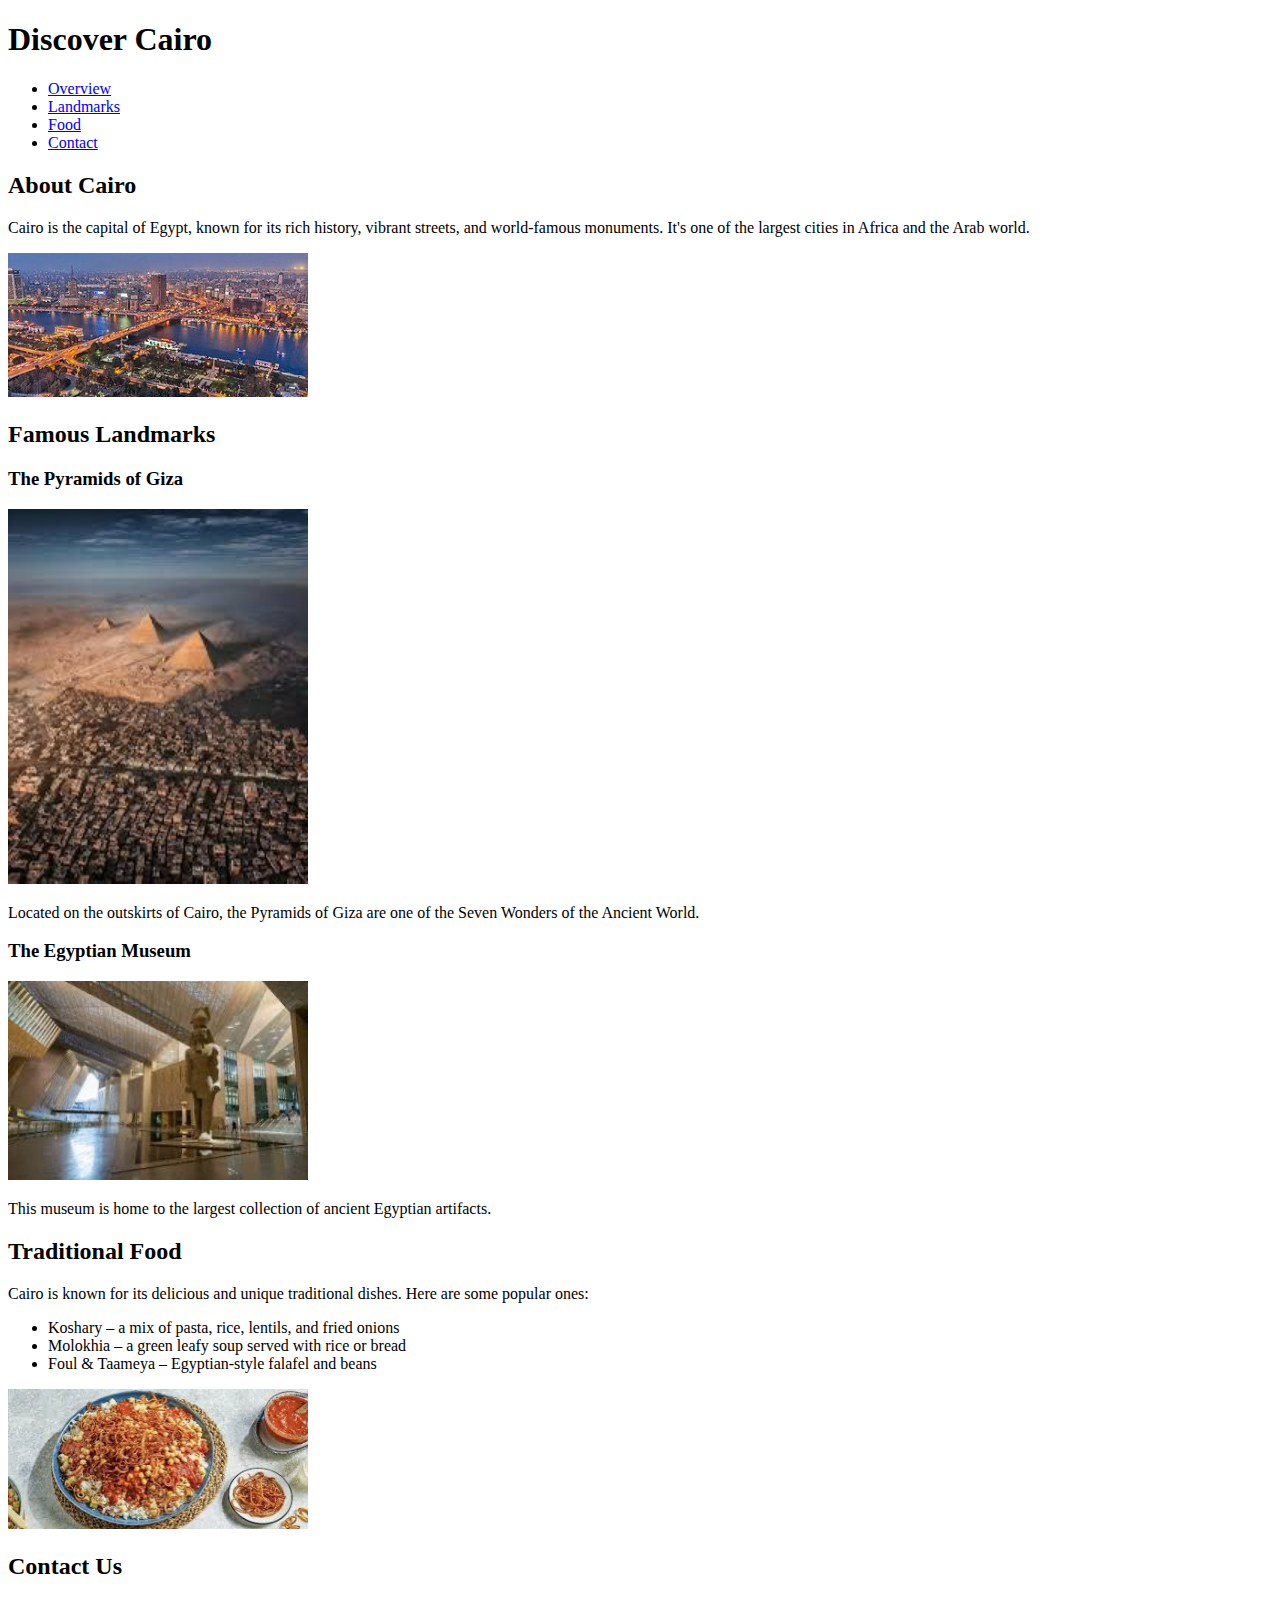
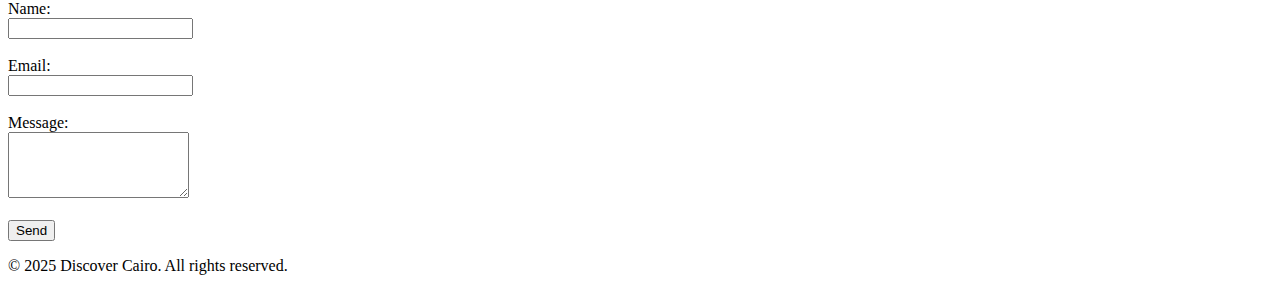
<file: cairo_travels/index.html>
<!DOCTYPE html>
<html lang="en">
  <head>
    <meta charset="UTF-8" />
    <meta name="viewport" content="width=device-width, initial-scale=1.0" />
    <meta name="description" content="Discover Cairo - A guide to Egypt's capital city" />
    <meta name="author" content="Ahmed Mossad" />
    <meta property="og:title" content="Discover Cairo" />
    <meta property="og:description" content="Explore landmarks, food, and history of Cairo." />
    <meta property="og:type" content="website" />
    <title>Discover Cairo</title>
  </head>

  <body>
    <!-- Header -->
    <header>
      <h1 aria-label="Discover Cairo Main Heading">Discover Cairo</h1>
      <nav>
        <ul>
          <li><a href="#overview" aria-label="Go to Overview Section">Overview</a></li>
          <li><a href="#landmarks" aria-label="Go to Landmarks Section">Landmarks</a></li>
          <li><a href="#food" aria-label="Go to Food Section">Food</a></li>
          <li><a href="#contact" aria-label="Go to Contact Section">Contact</a></li>
        </ul>
      </nav>
    </header>

    <!-- Overview Section -->
    <section id="overview">
      <h2>About Cairo</h2>
      <p>Cairo is the capital of Egypt, known for its rich history, vibrant streets, and world-famous monuments. It's one of the largest cities in Africa and the Arab world.</p>
      <img src="images/cairo.city.jpg" alt="Cairo City View" width="300" aria-label="City view of Cairo" />
    </section>

    <!-- Landmarks Section -->
    <section id="landmarks">
      <h2>Famous Landmarks</h2>

      <article>
        <h3>The Pyramids of Giza</h3>
        <img src="images/pyramids.jpg" alt="Pyramids of Giza" width="300" aria-label="The Pyramids of Giza" />
        <p>Located on the outskirts of Cairo, the Pyramids of Giza are one of the Seven Wonders of the Ancient World.</p>
      </article>

      <article>
        <h3>The Egyptian Museum</h3>
        <img src="images/museum.jpg" alt="Egyptian Museum" width="300" aria-label="The Egyptian Museum in Cairo" />
        <p>This museum is home to the largest collection of ancient Egyptian artifacts.</p>
      </article>
    </section>

    <!-- Food Section -->
    <section id="food">
      <h2>Traditional Food</h2>
      <p>Cairo is known for its delicious and unique traditional dishes. Here are some popular ones:</p>
      <ul>
        <li>Koshary – a mix of pasta, rice, lentils, and fried onions</li>
        <li>Molokhia – a green leafy soup served with rice or bread</li>
        <li>Foul & Taameya – Egyptian-style falafel and beans</li>
      </ul>
      <img src="images/koshary.jpg" alt="Traditional Egyptian Dish Koshary" width="300" aria-label="Koshary dish" />
    </section>

    <!-- Contact Section -->
    <section id="contact">
      <h2>Contact Us</h2>
      <form>
        <label for="name">Name:</label><br />
        <input type="text" id="name" name="name" aria-label="Your Name" /><br /><br />

        <label for="email">Email:</label><br />
        <input type="email" id="email" name="email" aria-label="Your Email" /><br /><br />

        <label for="message">Message:</label><br />
        <textarea id="message" name="message" rows="4" aria-label="Your Message"></textarea><br /><br />

        <input type="submit" value="Send" />
      </form>
    </section>

    <!-- Footer -->
    <footer>
      <p>&copy; 2025 Discover Cairo. All rights reserved.</p>
    </footer>
  </body>
</html>
</file>
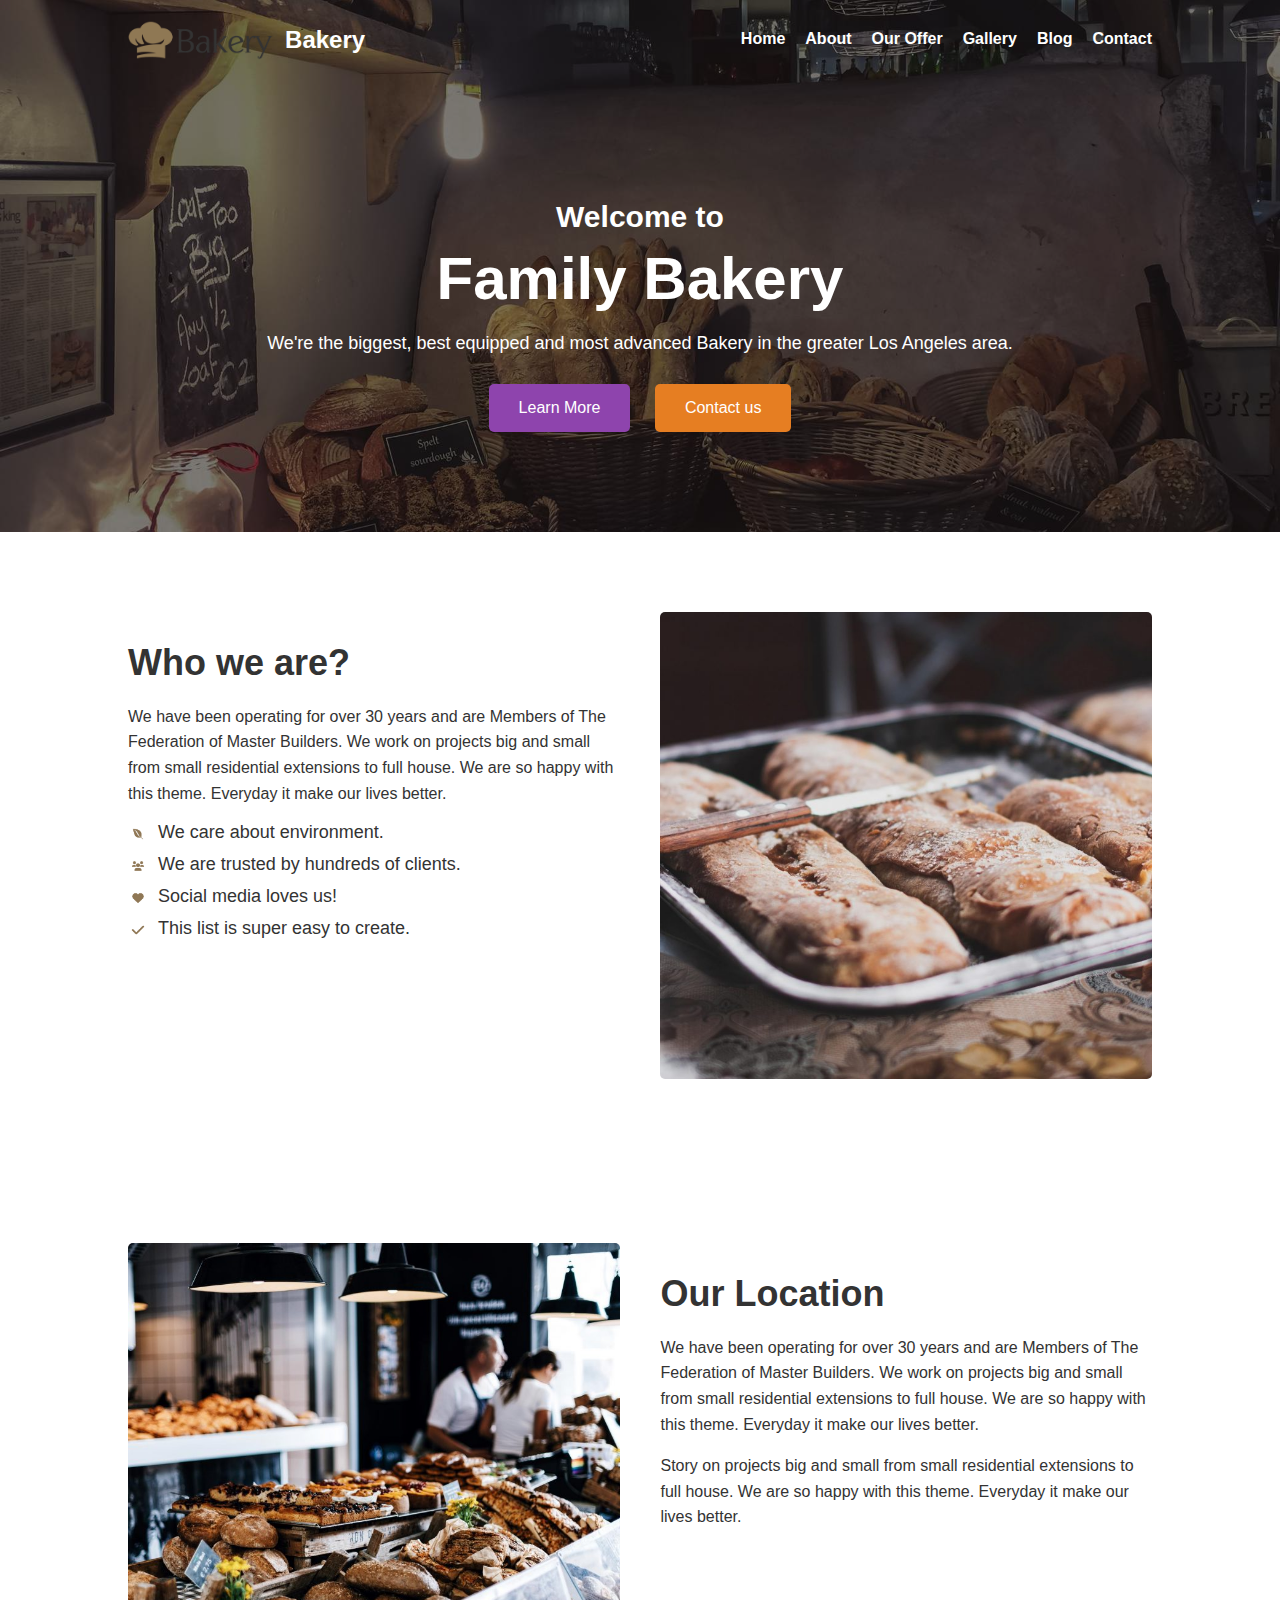
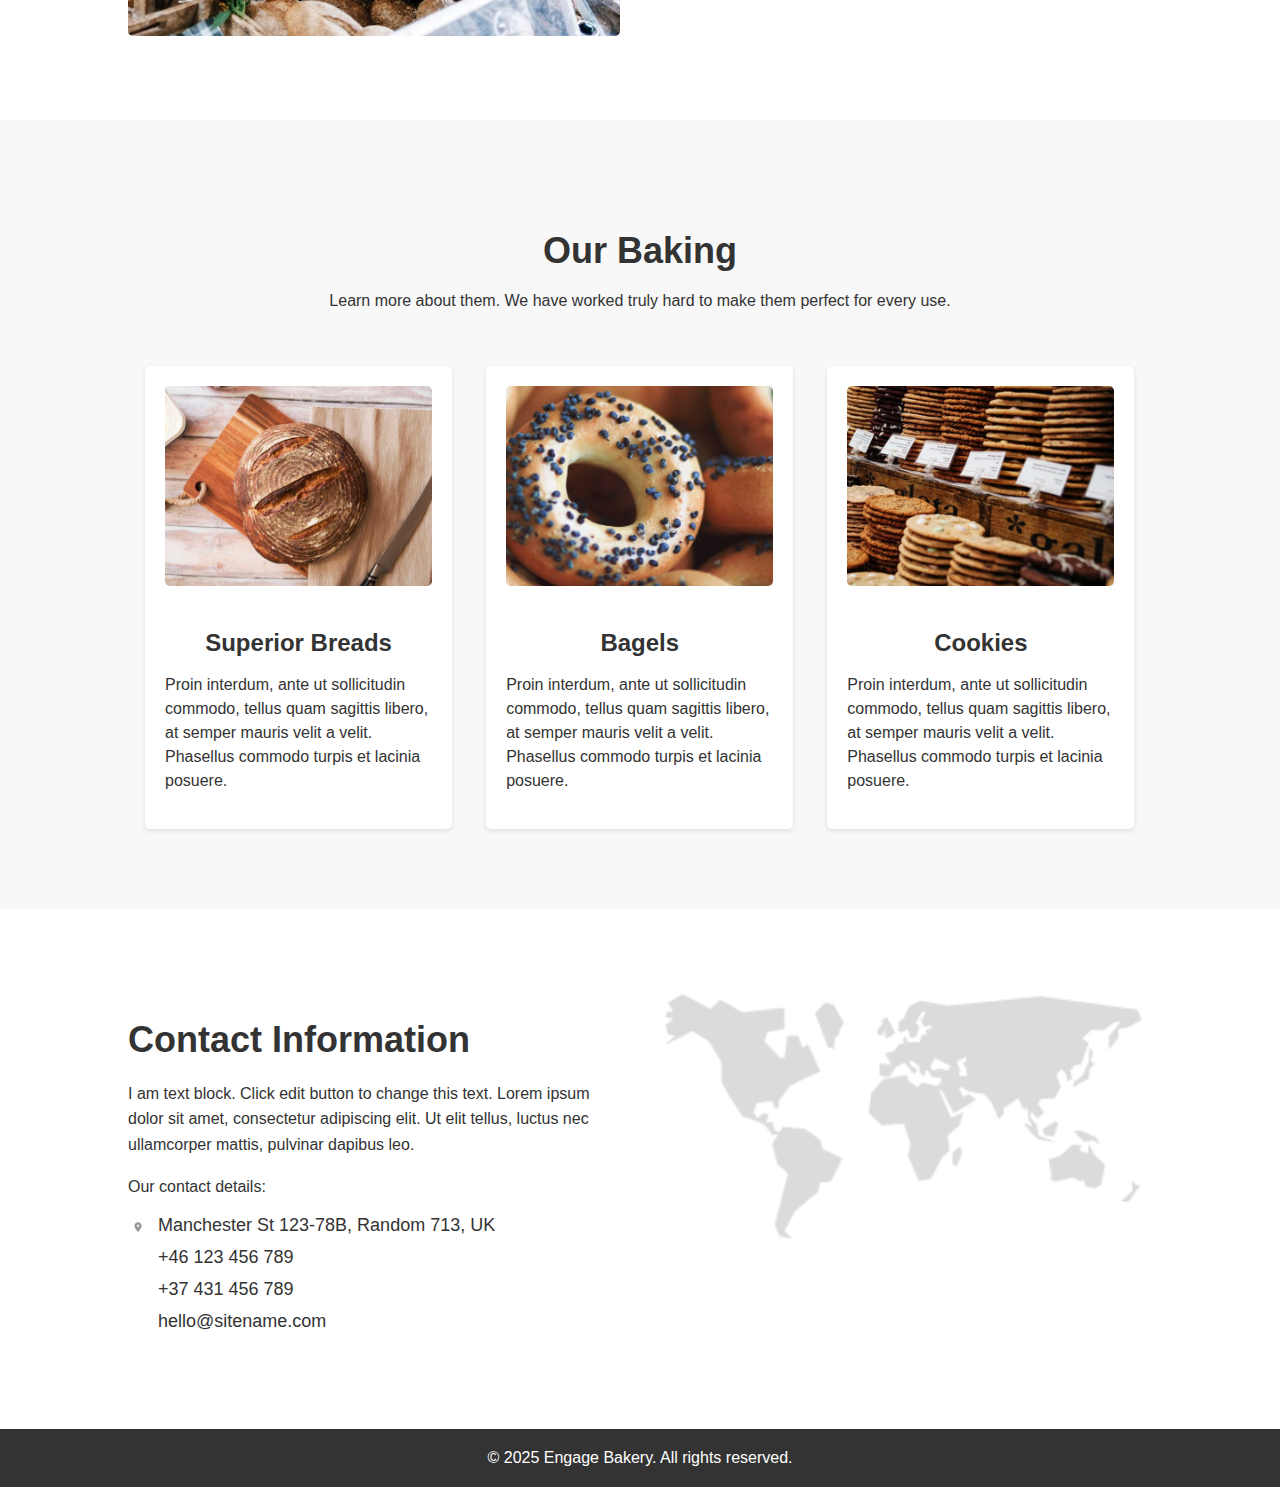
<file: Family Bakery/index.html>
<!DOCTYPE html>
<html lang="en">
<head>
    <meta charset="UTF-8">
    <meta name="viewport" content="width=device-width, initial-scale=1.0">
    <title>Engage Bakery</title>
    <link rel="stylesheet" href="style.css">
</head>
<body>
    <header>
        <nav>
    <input type="checkbox" id="nav-toggle" class="nav-toggle">
    <div class="logo">
        <img src="images/bakery-color.png" alt="Bakery Logo">
        <span>Bakery</span>
    </div>
    <label for="nav-toggle" class="hamburger">&#9776;</label>
    <ul class="nav-menu">
        <li><a href="#home">Home</a></li>
        <li><a href="#about">About</a></li>
        <li><a href="#offer">Our Offer</a></li>
        <li><a href="#gallery">Gallery</a></li>
        <li><a href="#blog">Blog</a></li>
        <li><a href="#contact">Contact</a></li>
    </ul>
</nav>

        <div class="hero">
            <h1>Welcome to</h1>
            <h2>Family Bakery</h2>
            <p>We're the biggest, best equipped and most advanced Bakery in the greater Los Angeles area.</p>
            <div class="hero-buttons">
                <button>Learn More</button>
                <button>Contact us</button>
            </div>
        </div>
    </header>

    <section id="about" class="about-us">
        <div class="container">
            <div class="about-content">
                <h2>Who we are?</h2>
                <p>We have been operating for over 30 years and are Members of The Federation of Master Builders. We work on projects big and small from small residential extensions to full house. We are so happy with this theme. Everyday it make our lives better.</p>
                <ul>
                    <li><img src="images/Icons/leaf.png" alt="Leaf icon"> We care about environment.</li>
                    <li><img src="images/Icons/people.png" alt="People icon"> We are trusted by hundreds of clients.</li>
                    <li><img src="images/Icons/heart.png" alt="Heart icon"> Social media loves us!</li>
                    <li><img src="images/Icons/check.png" alt="Check icon"> This list is super easy to create.</li>
                </ul>
            </div>
            <div class="about-image">
                <img src="images/alexandru-stavrica.jpg" alt="Bread in tray">
            </div>
        </div>
    </section>

    <section id="location" class="our-location">
        <div class="container">
            <div class="location-image">
                <img src="images/full-2.jpg" alt="Bakery interior">
            </div>
            <div class="location-content">
                <h2>Our Location</h2>
                <p>We have been operating for over 30 years and are Members of The Federation of Master Builders. We work on projects big and small from small residential extensions to full house. We are so happy with this theme. Everyday it make our lives better.</p>
                <p>Story on projects big and small from small residential extensions to full house. We are so happy with this theme. Everyday it make our lives better.</p>
            </div>
        </div>
    </section>

    <section id="offer" class="our-baking">
        <div class="container">
            <h2>Our Baking</h2>
            <p>Learn more about them. We have worked truly hard to make them perfect for every use.</p>
            <div class="baking-items">
                <div class="baking-item">
                    <img src="images/ben-garratt.jpg" alt="Superior Breads">
                    <h3>Superior Breads</h3>
                    <p>Proin interdum, ante ut sollicitudin commodo, tellus quam sagittis libero, at semper mauris velit a velit. Phasellus commodo turpis et lacinia posuere.</p>
                </div>
                <div class="baking-item">
                    <img src="images/stas-ovsky.jpg" alt="Bagels">
                    <h3>Bagels</h3>
                    <p>Proin interdum, ante ut sollicitudin commodo, tellus quam sagittis libero, at semper mauris velit a velit. Phasellus commodo turpis et lacinia posuere.</p>
                </div>
                <div class="baking-item">
                    <img src="images/clem-onojeghuo.jpg" alt="Cookies">
                    <h3>Cookies</h3>
                    <p>Proin interdum, ante ut sollicitudin commodo, tellus quam sagittis libero, at semper mauris velit a velit. Phasellus commodo turpis et lacinia posuere.</p>
                </div>
            </div>
        </div>
    </section>

    <section id="contact" class="contact-info">
        <div class="container">
            <div class="contact-content">
                <h2>Contact Information</h2>
                <p>I am text block. Click edit button to change this text. Lorem ipsum dolor sit amet, consectetur adipiscing elit. Ut elit tellus, luctus nec ullamcorper mattis, pulvinar dapibus leo.</p>
                <p>Our contact details:</p>
                <ul>
                    <li><img src="images/Icons/location.png" alt="Location icon"> Manchester St 123-78B, Random 713, UK</li>
                    <li><img src="images/Icons/phone.png" alt="Phone icon"> +46 123 456 789</li>
                    <li><img src="images/Icons/headphone.png" alt="Headphone icon"> +37 431 456 789</li>
                    <li><img src="images/Icons/email.png" alt="Email icon"> hello@sitename.com</li>
                </ul>
            </div>
            <div class="contact-map">
                <img src="images/contact-details-map.png" alt="Map">
            </div>
        </div>
    </section>

    <footer>
        <div class="container">
            <p>&copy; 2025 Engage Bakery. All rights reserved.</p>
        </div>
    </footer>
</body>
</html>
</file>
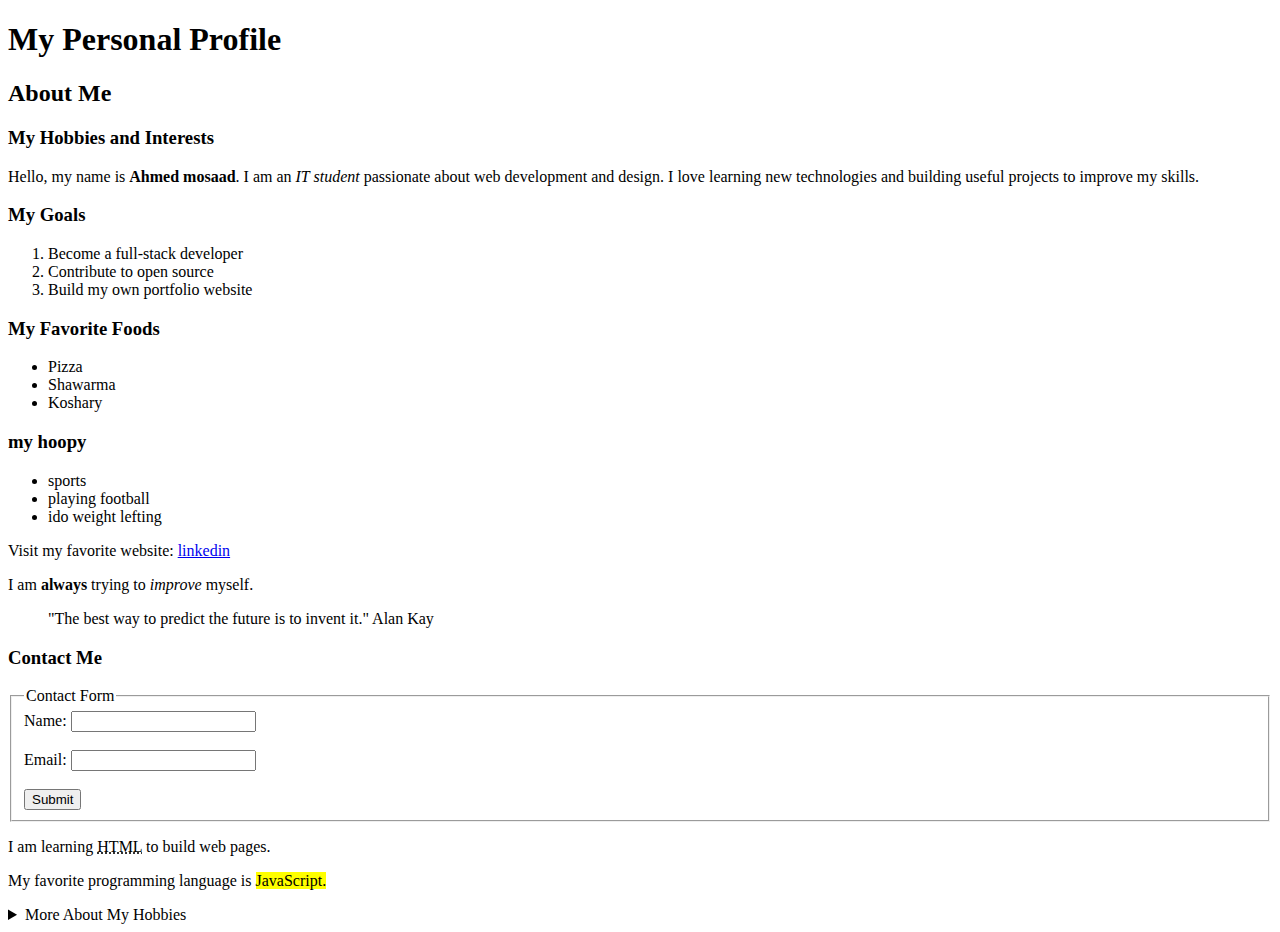
<file: personal_protofile/index.html>
<!DOCTYPE html>
<html lang="en">
<head>
    <meta charset="UTF-8">
    <title>My Personal Profile</title>
</head>
<body>

    <h1>My Personal Profile</h1>

    
    <h2>About Me</h2>

    <h3>My Hobbies and Interests</h3>

    
    <p>Hello, my name is <strong>Ahmed mosaad</strong>. I am an <em>IT student</em> passionate about web development and design. I love learning new technologies and building useful projects to improve my skills.</p>

    
    <h3>My Goals</h3>
    <ol>
        <li>Become a full-stack developer</li>
        <li>Contribute to open source</li>
        <li>Build my own portfolio website</li>
    </ol>

    <h3>My Favorite Foods</h3>
    <ul>
        <li>Pizza</li>
        <li>Shawarma</li>
        <li>Koshary</li>
    </ul>
<h3>my hoopy</h3>
<ul>
    <li>sports</li>
        <li>playing football</li>
        <li>ido weight lefting</li>
</ul>
    
    <p>Visit my favorite website: <a href="https://www.linkedin.com" target="_blank">linkedin</a></p>

   
    <p>I am <strong>always</strong> trying to <em>improve</em> myself.</p>

    
    <blockquote>
        "The best way to predict the future is to invent it."  Alan Kay
    </blockquote>

    
    <h3>Contact Me</h3>
    <form>
        <fieldset>
            <legend>Contact Form</legend>

            <label for="name">Name:</label>
            <input type="text" id="name" name="name"><br><br>

            <label for="email">Email:</label>
            <input type="email" id="email" name="email"><br><br>

            <input type="submit" value="Submit">
        </fieldset>
    </form>

    
    <p>
        I am learning <abbr title="HyperText Markup Language">HTML</abbr> to build web pages.
        
    </p>

    
    <p>
        My favorite programming language is <mark>JavaScript.</mark>
        
    </p>

    
    <details>
        <summary>More About My Hobbies</summary>
        I also like reading tech blogs, cycling, and volunteering in community events.
    </details>
    

</body>
</html>
</file>
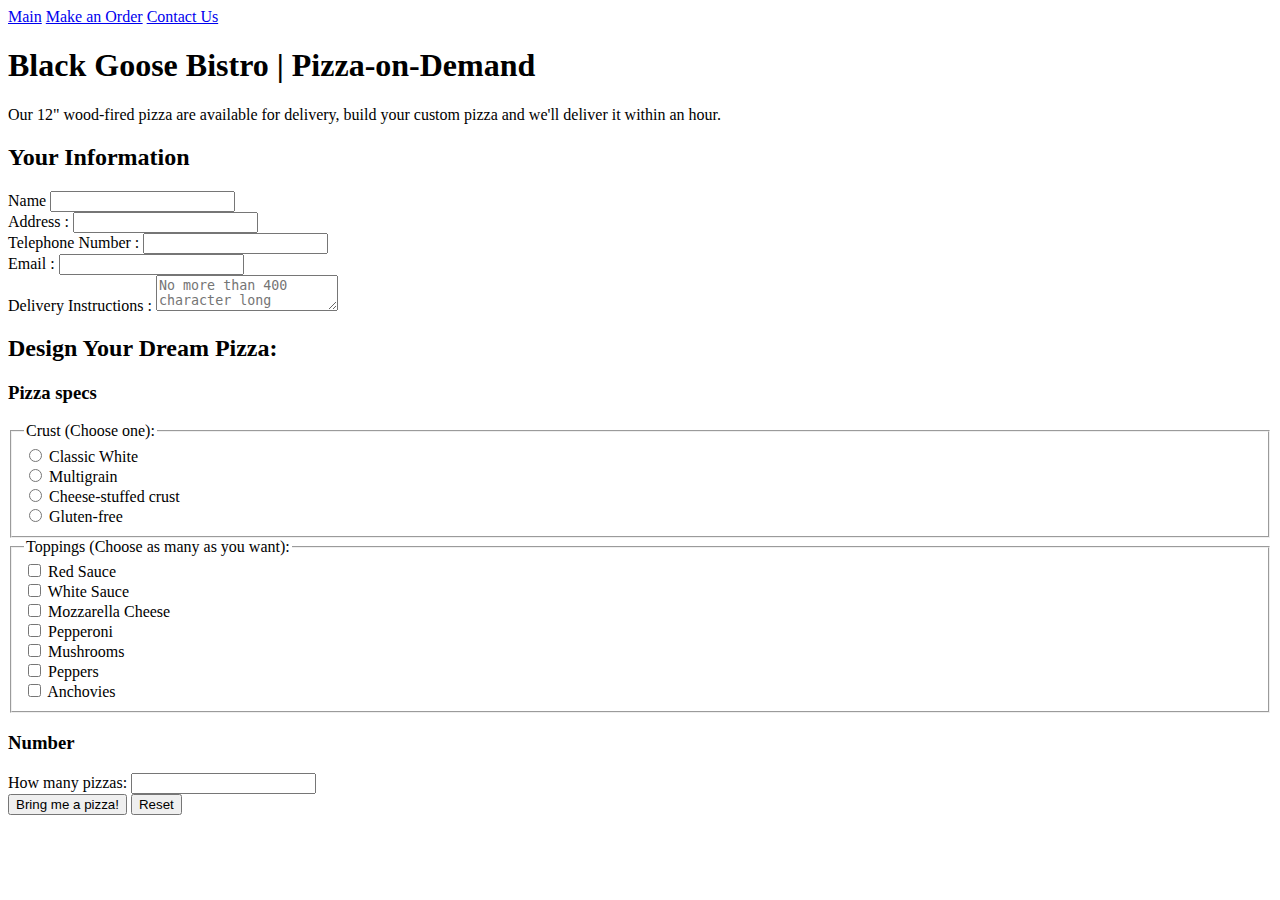
<file: pizaa_order_form/pizza_order_form.html>
<!DOCTYPE html>
<html lang="en">
<head>
    <meta charset="UTF-8">
    <meta name="viewport" content="width=device-width, initial-scale=1.0">
    <title>Black Goose Bistro | Pizza-on-Demand</title>
</head>
<body>
    <!-- Navigation -->
    <nav>
        <a href="#">Main</a>
        <a href="#">Make an Order</a>
        <a href="#">Contact Us</a>
    </nav>

    <!-- Main Content -->
    <main>
        <h1>Black Goose Bistro | Pizza-on-Demand</h1>
        
        <p>Our 12" wood-fired pizza are available for delivery, build your custom pizza and we'll deliver it within an hour.</p>

        <form>
            <!-- Your Information Section -->
            <section>
                <h2>Your Information</h2>
                <div>
                <label for="name">Name</label>
                <input type="text" id="name" name="name">
                </div>
                <div>
                <label for="address">Address :</label>
                <input type="text" id="address" name="address">
                </div>
                <div>
                <label for="telephone">Telephone Number :</label>
                <input type="tel" id="telephone" name="telephone">
                </div>
                <div>
                <label for="email">Email :</label>
                <input type="email" id="email" name="email">
                </div>
                <label for="delivery_instructions">Delivery Instructions :</label>
                <textarea id="delivery_instructions" name="delivery_instructions" placeholder="No more than 400 character long"></textarea>
            </section>

            <!-- Design Your Dream Pizza Section -->
            <section>
                <h2>Design Your Dream Pizza:</h2>
                
                <h3>Pizza specs</h3>
                
                <fieldset>
                    <legend>Crust (Choose one):</legend>
                    <div>
                    <input type="radio" id="classic_white" name="crust" value="classic_white">
                    <label for="classic_white">Classic White</label>
                    </div>
                    <div>
                    <input type="radio" id="multigrain" name="crust" value="multigrain">
                    <label for="multigrain">Multigrain</label>
                    </div>
                    <div>
                    <input type="radio" id="cheese_stuffed" name="crust" value="cheese_stuffed">
                    <label for="cheese_stuffed">Cheese-stuffed crust</label>
                    </div>
                    <div>
                    <input type="radio" id="gluten_free" name="crust" value="gluten_free">
                    <label for="gluten_free">Gluten-free</label>
                    </div>
                </fieldset>

                <fieldset>
                    <legend>Toppings (Choose as many as you want):</legend>
                    <div>
                    <input type="checkbox" id="red_sauce" name="toppings" value="red_sauce">
                    <label for="red_sauce">Red Sauce</label>
                    </div>
                    <div>
                    <input type="checkbox" id="white_sauce" name="toppings" value="white_sauce">
                    <label for="white_sauce">White Sauce</label>
                    </div>
                    <div>
                    <input type="checkbox" id="mozzarella" name="toppings" value="mozzarella">
                    <label for="mozzarella">Mozzarella Cheese</label>
                    </div>
                    <div>
                    <input type="checkbox" id="pepperoni" name="toppings" value="pepperoni">
                    <label for="pepperoni">Pepperoni</label>
                    </div>
                    <div>
                    <input type="checkbox" id="mushrooms" name="toppings" value="mushrooms">
                    <label for="mushrooms">Mushrooms</label>
                    </div>
                    <div>
                    <input type="checkbox" id="peppers" name="toppings" value="peppers">
                    <label for="peppers">Peppers</label>
                    </div>
                    <div>
                    <input type="checkbox" id="anchovies" name="toppings" value="anchovies">
                    <label for="anchovies">Anchovies</label>
                    </div>
                </fieldset>

                <h3>Number</h3>
                <label for="pizza_count">How many pizzas:</label>
                <input type="number" id="pizza_count" name="pizza_count" min="1">
            </section>

            
            <section>
                <button type="submit">Bring me a pizza!</button>
                <button type="reset">Reset</button>
            </section>
        </form>
    </main>
</body>
</html>
</file>
<file: Family Bakery/style.css>
* {
    box-sizing: border-box;
}

body {
    font-family: Arial, sans-serif;
    margin: 0;
    padding: 0;
    color: #333;
}

.container {
    width: 80%;
    margin: 0 auto;
    max-width: 1200px;
}


.clearfix::after {
    content: "";
    display: table;
    clear: both;
}

header {
    background-image: url("images/drew-coffman-1872.jpg");
    background-size: cover;
    background-position: center;
    color: white;
    text-align: center;
    padding: 100px 0;
    position: relative;
}

header::before {
    content: "";
    position: absolute;
    top: 0;
    left: 0;
    width: 100%;
    height: 100%;
    background-color: rgba(0, 0, 0, 0.5);
    z-index: 1;
}

header * {
    position: relative;
    z-index: 2;
}

/* Navigation */
nav {
    position: absolute;
    top: 0;
    left: 50%;
    transform: translateX(-50%);
    width: 80%;
    max-width: 1200px;
    padding: 20px 0;
}

nav::after {
    content: "";
    display: table;
    clear: both;
}

.logo {
    float: left;
}

.logo img {
    height: 40px;
    float: left;
    margin-right: 10px;
}

.logo span {
    font-size: 24px;
    font-weight: bold;
    line-height: 40px;
    float: left;
}

nav ul {
    list-style: none;
    margin: 0;
    padding: 0;
    float: right;
}

nav ul li {
    float: left;
    margin-left: 20px;
}

nav ul li a {
    color: white;
    text-decoration: none;
    font-weight: bold;
    display: block;
    padding: 10px 0;
}


.hero {
    margin-top: 100px;
    clear: both;
}

.hero h1 {
    font-size: 30px;
    margin-bottom: 10px;
}

.hero h2 {
    font-size: 60px;
    margin-top: 0;
    margin-bottom: 20px;
}

.hero p {
    font-size: 18px;
    margin-bottom: 30px;
}

.hero-buttons button {
    background-color: #8e44ad;
    color: white;
    border: none;
    padding: 15px 30px;
    margin: 0 10px;
    cursor: pointer;
    font-size: 16px;
    border-radius: 5px;
}

.hero-buttons button:last-child {
    background-color: #e67e22;
}


.about-us,
.our-location,
.our-baking,
.contact-info {
    padding: 80px 0;
}

.about-us .container::after,
.our-location .container::after,
.contact-info .container::after {
    content: "";
    display: table;
    clear: both;
}

.about-content,
.location-content,
.contact-content {
    float: left;
    width: 48%;
    text-align: left;
}

.about-image,
.contact-map {
    float: right;
    width: 48%;
}

.location-image {
    float: left;
    width: 48%;
}

.location-content {
    float: right;
    width: 48%;
}

.about-image img,
.location-image img,
.contact-map img {
    width: 100%;
    height: auto;
    border-radius: 5px;
}

.about-us h2,
.our-location h2,
.our-baking h2,
.contact-info h2 {
    font-size: 36px;
    margin-bottom: 20px;
}

.about-us p,
.our-location p,
.contact-info p {
    font-size: 16px;
    line-height: 1.6;
    margin-bottom: 15px;
}

.about-us ul {
    list-style: none;
    padding: 0;
}

.about-us ul li {
    margin-bottom: 10px;
    font-size: 18px;
}

.about-us ul li::after {
    content: "";
    display: table;
    clear: both;
}

.about-us ul li img {
    height: 20px;
    float: left;
    margin-right: 10px;
    margin-top: 2px;
}


.our-baking {
    text-align: center;
    background-color: #f8f8f8;
}

.baking-items::after {
    content: "";
    display: table;
    clear: both;
}

.baking-item {
    float: left;
    width: 30%;
    margin: 0 1.66%;
    background-color: white;
    padding: 20px;
    border-radius: 5px;
    box-shadow: 0 2px 5px rgba(0, 0, 0, 0.1);
    margin-top: 40px;
}

.baking-item img {
    width: 100%;
    height: 200px;
    object-fit: cover;
    border-radius: 5px;
    margin-bottom: 15px;
}

.baking-item h3 {
    font-size: 24px;
    margin-bottom: 10px;
}

.baking-item p {
    font-size: 16px;
    line-height: 1.5;
    text-align: left;
}

/* Contact Info Section */
.contact-info ul {
    list-style: none;
    padding: 0;
}

.contact-info ul li {
    margin-bottom: 10px;
    font-size: 18px;
}

.contact-info ul li::after {
    content: "";
    display: table;
    clear: both;
}

.contact-info ul li img {
    height: 20px;
    float: left;
    margin-right: 10px;
    margin-top: 2px;
}

/* Footer */
footer {
    background-color: #333;
    color: white;
    text-align: center;
    padding: 20px 0;
    clear: both;
}

footer .container p {
    margin: 0;
}
/* Hamburger styles */
.nav-toggle {
    display: none;
}

.hamburger {
    display: none;
    font-size: 28px;
    color: white;
    cursor: pointer;
}

/* Responsive navigation */
@media (max-width: 768px) {
    .hamburger {
        display: block;
        position: absolute;
        top: 25px;
        right: 20px;
        z-index: 3;
    }

    .nav-menu {
        display: none;
        flex-direction: column;
        background-color: rgba(0, 0, 0, 0.9);
        position: absolute;
        top: 70px;
        right: 0;
        width: 100%;
        text-align: center;
        padding: 20px 0;
        z-index: 2;
    }

    .nav-toggle:checked + .logo + .hamburger + .nav-menu {
        display: flex;
    }

    nav ul li {
        margin: 10px 0;
    }

    nav ul li a {
        color: white;
        font-size: 18px;
    }
}



@media (max-width: 768px) {
 
    .logo,
    .logo img,
    .logo span,
    nav ul,
    nav ul li,
    .about-content,
    .about-image,
    .location-content,
    .location-image,
    .contact-content,
    .contact-map,
    .baking-item {
        float: none;
        width: 100%;
        margin: 0;
    }

    nav {
        position: static;
        transform: none;
        width: 100%;
        padding: 20px;
        text-align: center;
    }

    .logo {
        margin-bottom: 20px;
    }

    nav ul {
        margin-top: 20px;
    }

    nav ul li {
        display: block;
        margin: 10px 0;
    }

    .hero h2 {
        font-size: 40px;
    }

    .hero-buttons button {
        display: block;
        margin: 10px auto;
    }

    .about-content,
    .location-content,
    .contact-content {
        margin-bottom: 30px;
    }

    .baking-item {
        margin-bottom: 20px;
    }

    .about-us .container::after,
    .our-location .container::after,
    .contact-info .container::after,
    .baking-items::after {
        content: "";
        display: table;
        clear: both;
    }
}
</file>
